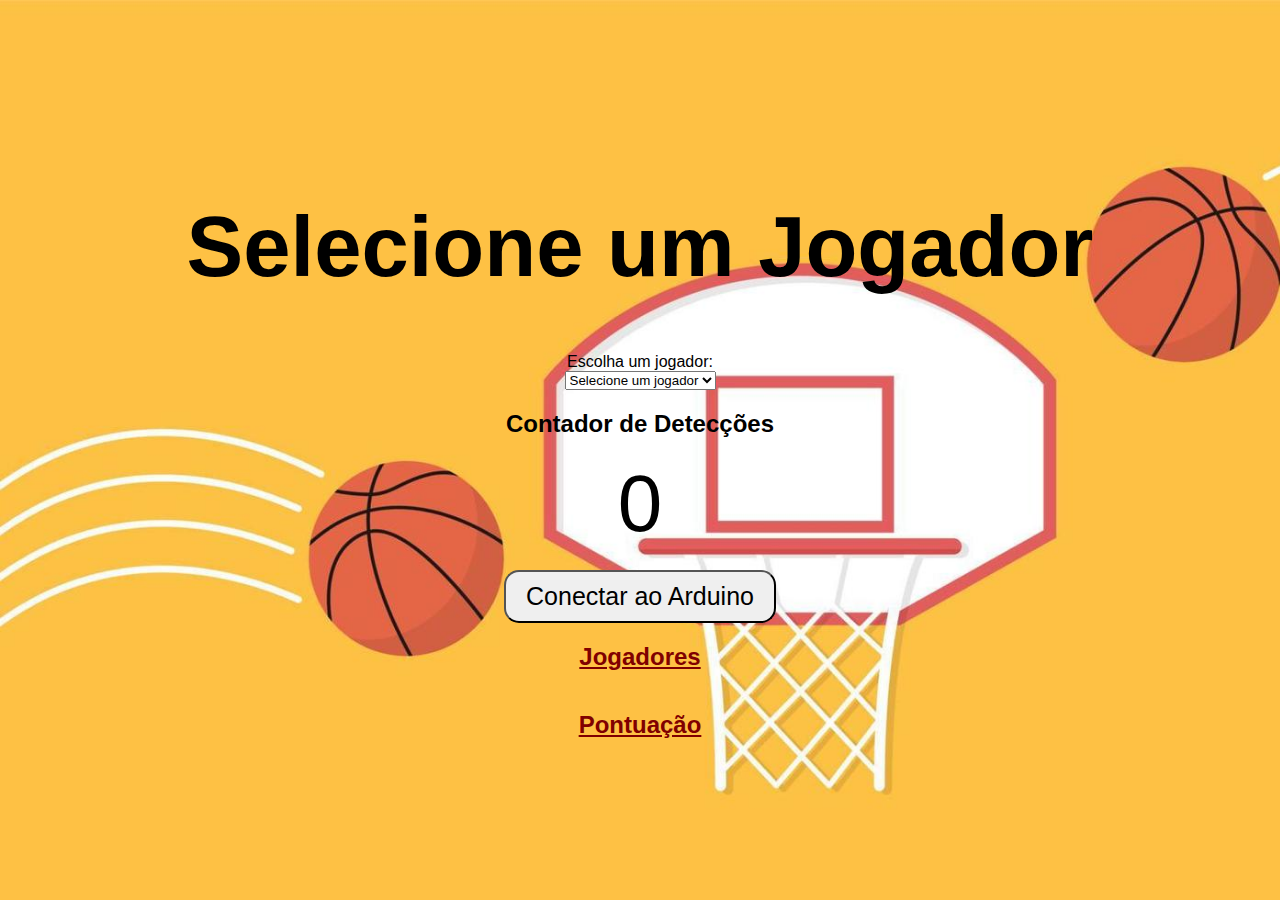
<file: index.html>
<!DOCTYPE html>
<html lang="pt-br">
<head>
    <meta charset="UTF-8">
    <meta name="viewport" content="width=device-width, initial-scale=1.0">
    <title>Contador de Detecções</title>
    <link rel="stylesheet" href="style.css">
</head>
<body>

    <h1 id="jogadorSelecionado">Selecione um Jogador</h1>
    
    <label for="jogadores">Escolha um jogador:</label>
    <select id="jogadores">
        <option value="">Selecione um jogador</option>
    </select>

    <h2>Contador de Detecções</h2>
    <div id="counter">0</div>
    <button id="connectButton">Conectar ao Arduino</button>

    <script src="script/script.js"></script>
    <h2><a href="cadastro.html">Jogadores</a></h2>
    <h2><a href="pontuacao.html">Pontuação</a></h2>

</body>
</html>
</file>
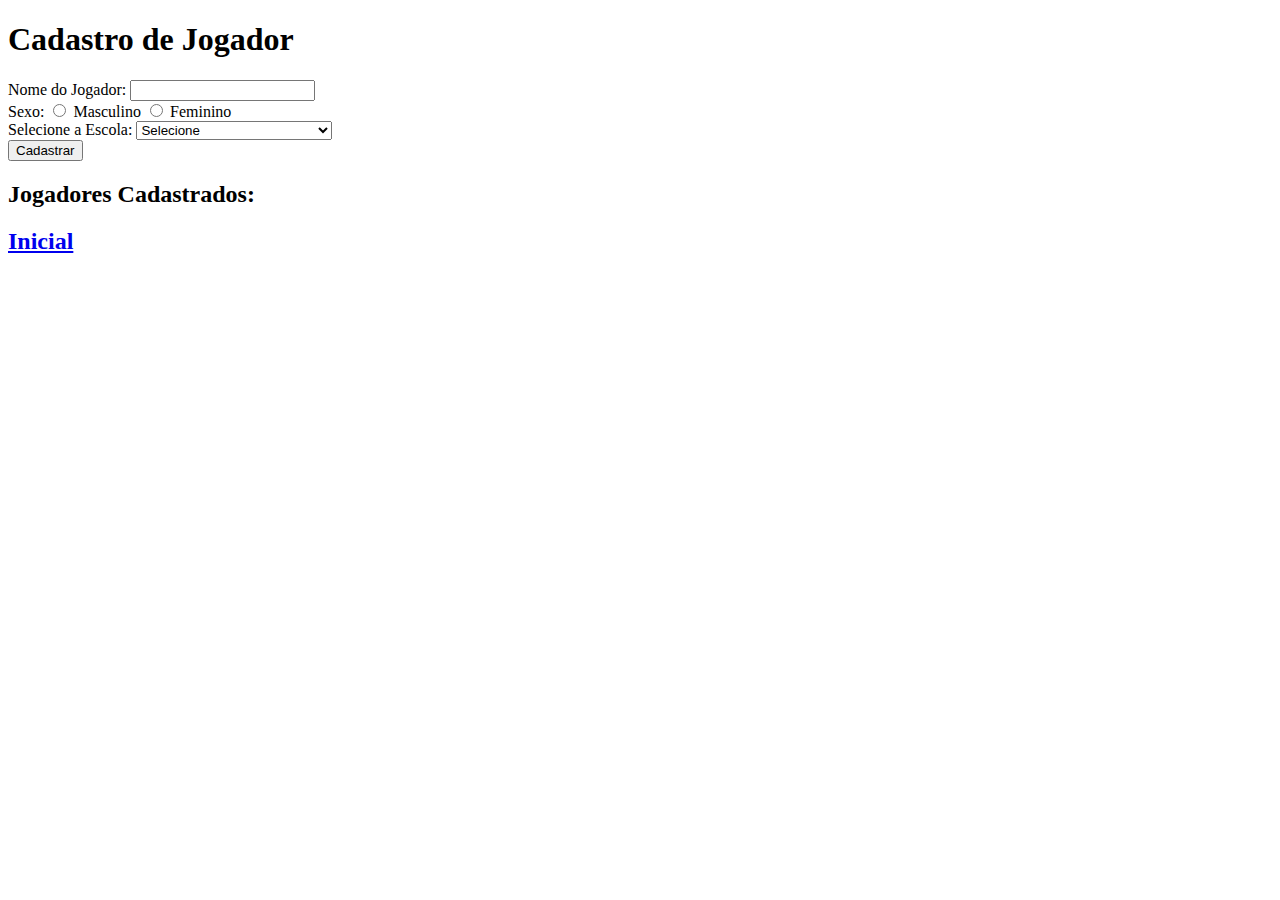
<file: cadastro.html>
<!DOCTYPE html>
<html lang="pt-br">
<head>
    <meta charset="UTF-8">
    <meta name="viewport" content="width=device-width, initial-scale=1.0">
    <title>Cadastro de Jogador</title>
</head>
<body>
    <h1>Cadastro de Jogador</h1>
    <form id="formCadastro" method="POST" action="./PHP/cadastro.php">
        <div class="form-control">
            <label for="nome">Nome do Jogador:</label>
            <input type="text" id="nome" name="nome" required>
        </div>

        <div class="form-control">
            <label>Sexo:</label>
            <input type="radio" id="masculino" name="sexo" value="M" required>
            <label for="masculino">Masculino</label>
            <input type="radio" id="feminino" name="sexo" value="F" required>
            <label for="feminino">Feminino</label>
        </div>

        <div class="form-control">
            <label for="escola">Selecione a Escola:</label>
            <select id="escola" name="escola" required>
                <option value="">Selecione</option>
                <option value="Cândido">E.E. "Dr. Cândido Rodrigues"</option>
                <option value="Unigrau">Unigrau</option>
                <option value="João Gabriel">E.E "João Gabriel Ribeiro"</option>
                <option value="Santa Inês">Colégio Santa Inês</option>
                <option value="Euclides">E.E "Euclides da Cunha"</option>
            </select>
        </div>

        <button type="submit">Cadastrar</button>
    </form>

    <h2>Jogadores Cadastrados:</h2>
    <ul id="listaJogadores">
    </ul>

    <h2><a href="index.php">Inicial</a></h2>
    <script src="/PHP/cadastro.php"></script>
</body>
</html>
</file>
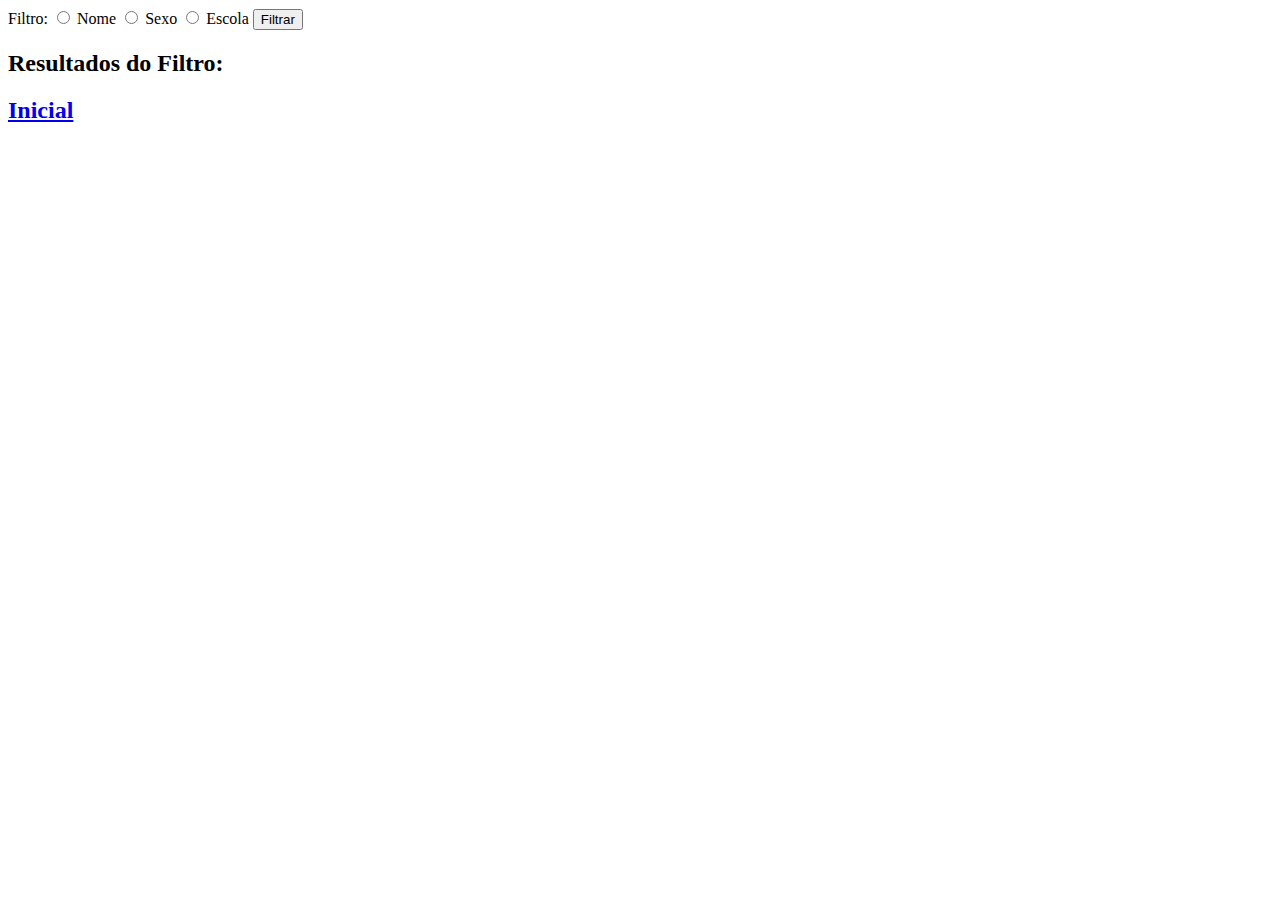
<file: filtrar2.html>
<!DOCTYPE html>
<html lang="pt-br">
<head>
    <meta charset="UTF-8">
    <meta name="viewport" content="width=device-width, initial-scale=1.0">
    <title>Pontuação</title>
</head>
<body>

    <form method="POST" action="./PHP/pontuacao.php">
        <label>Filtro:</label>
        <input type="radio" id="nome" name="filtro" value="nome" required>
        <label for="nome">Nome</label>

        <input type="radio" id="sexo" name="filtro" value="sexo" required>
        <label for="sexo">Sexo</label>

        <input type="radio" id="escola" name="filtro" value="escola" required>
        <label for="escola">Escola</label>

        <button type="submit">Filtrar</button>
    </form>

    <div id="filtroContainer">
        <?php if (!empty($valores)): ?>
            <h2>Resultados do Filtro:</h2>
            <ul>
            </ul>
    </div>

    <h2><a href="index.php">Inicial</a></h2>
    <script src="./PHP/filtrar2.php"></script>

</body>
</html>
</file>
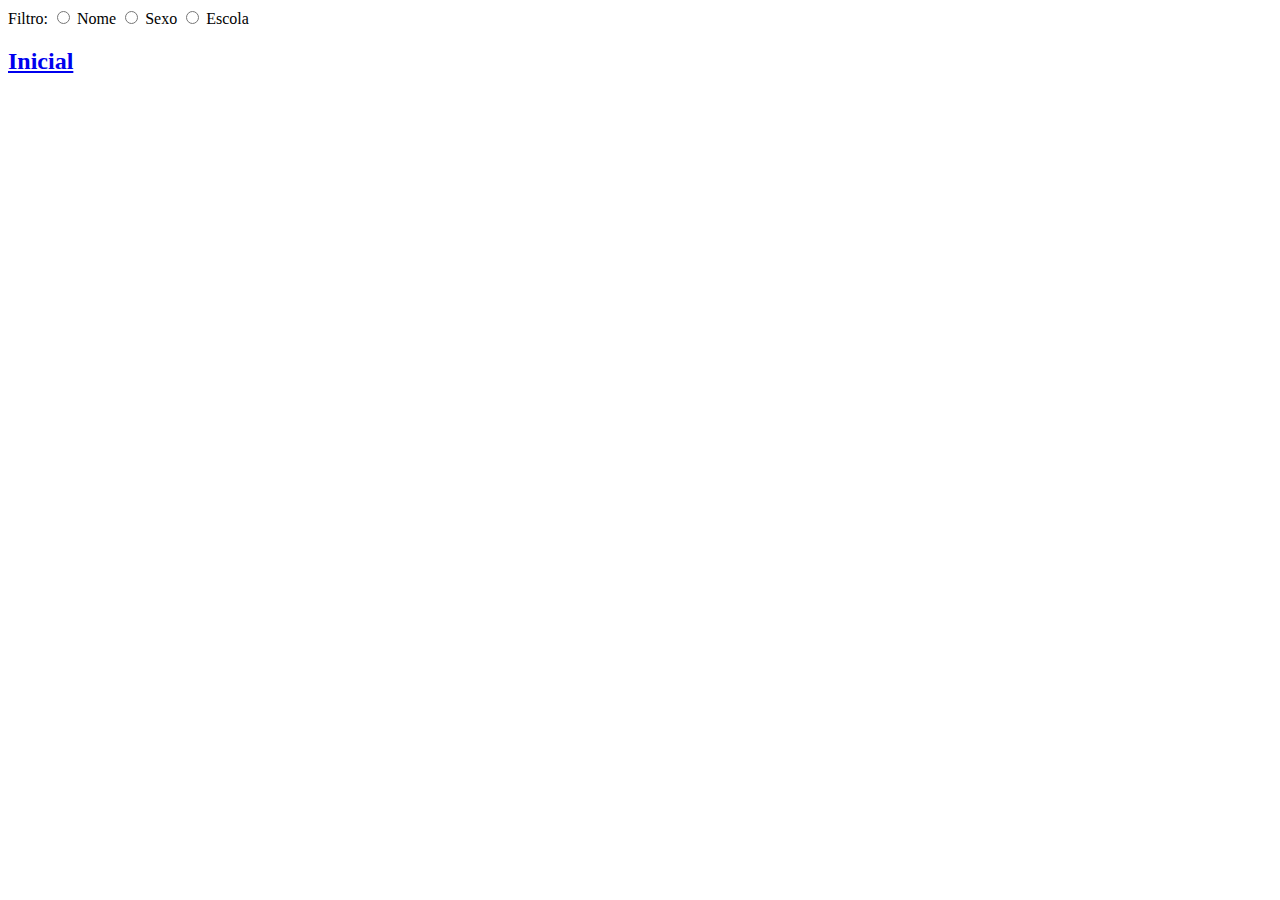
<file: pontuacao.html>
<!DOCTYPE html>
<html lang="pt-br">

<head>
    <meta charset="UTF-8">
    <meta name="viewport" content="width=device-width, initial-scale=1.0">
    <title>Pontuação</title>
</head>
<body>

    <label>Filtro:</label>
    <input type="radio" id="nome" name="filtro" value="nome">
    <label for="nome">Nome</label>

    <input type="radio" id="sexo" name="filtro" value="sexo">
    <label for="sexo">Sexo</label>

    <input type="radio" id="escola" name="filtro" value="escola">
    <label for="escola">Escola</label>

    <div id="filtroContainer"></div>

    <script src="script/script_pont.js"></script>
    <h2><a href="index.html">Inicial</a></h2>

</body>
</html>
</file>
<file: style.css>
body {
    display: flex; /* Ativa o Flexbox */
    flex-direction: column; /* Organiza os itens em coluna */
    align-items: center; /* Centraliza horizontalmente */
    justify-content: center; /* Centraliza verticalmente */
    height: 100vh; /* Ocupa toda a altura da tela */
    margin: 0; /* Remove a margem padrão */
    font-family: Arial, sans-serif;
    text-align: center;
    background-image: url(basquete.jpg);
    background-size: cover; /* Para cobrir toda a tela */
}

h1 {
    font-size: 85px;
}

#counter {
    font-size: 80px;
    color: black
}

button {
    padding: 10px 20px;
    font-size: 25px;
    margin-top: 20px;
    border-radius: 15px;
}

a {
    color: #800000;
}
</file>
